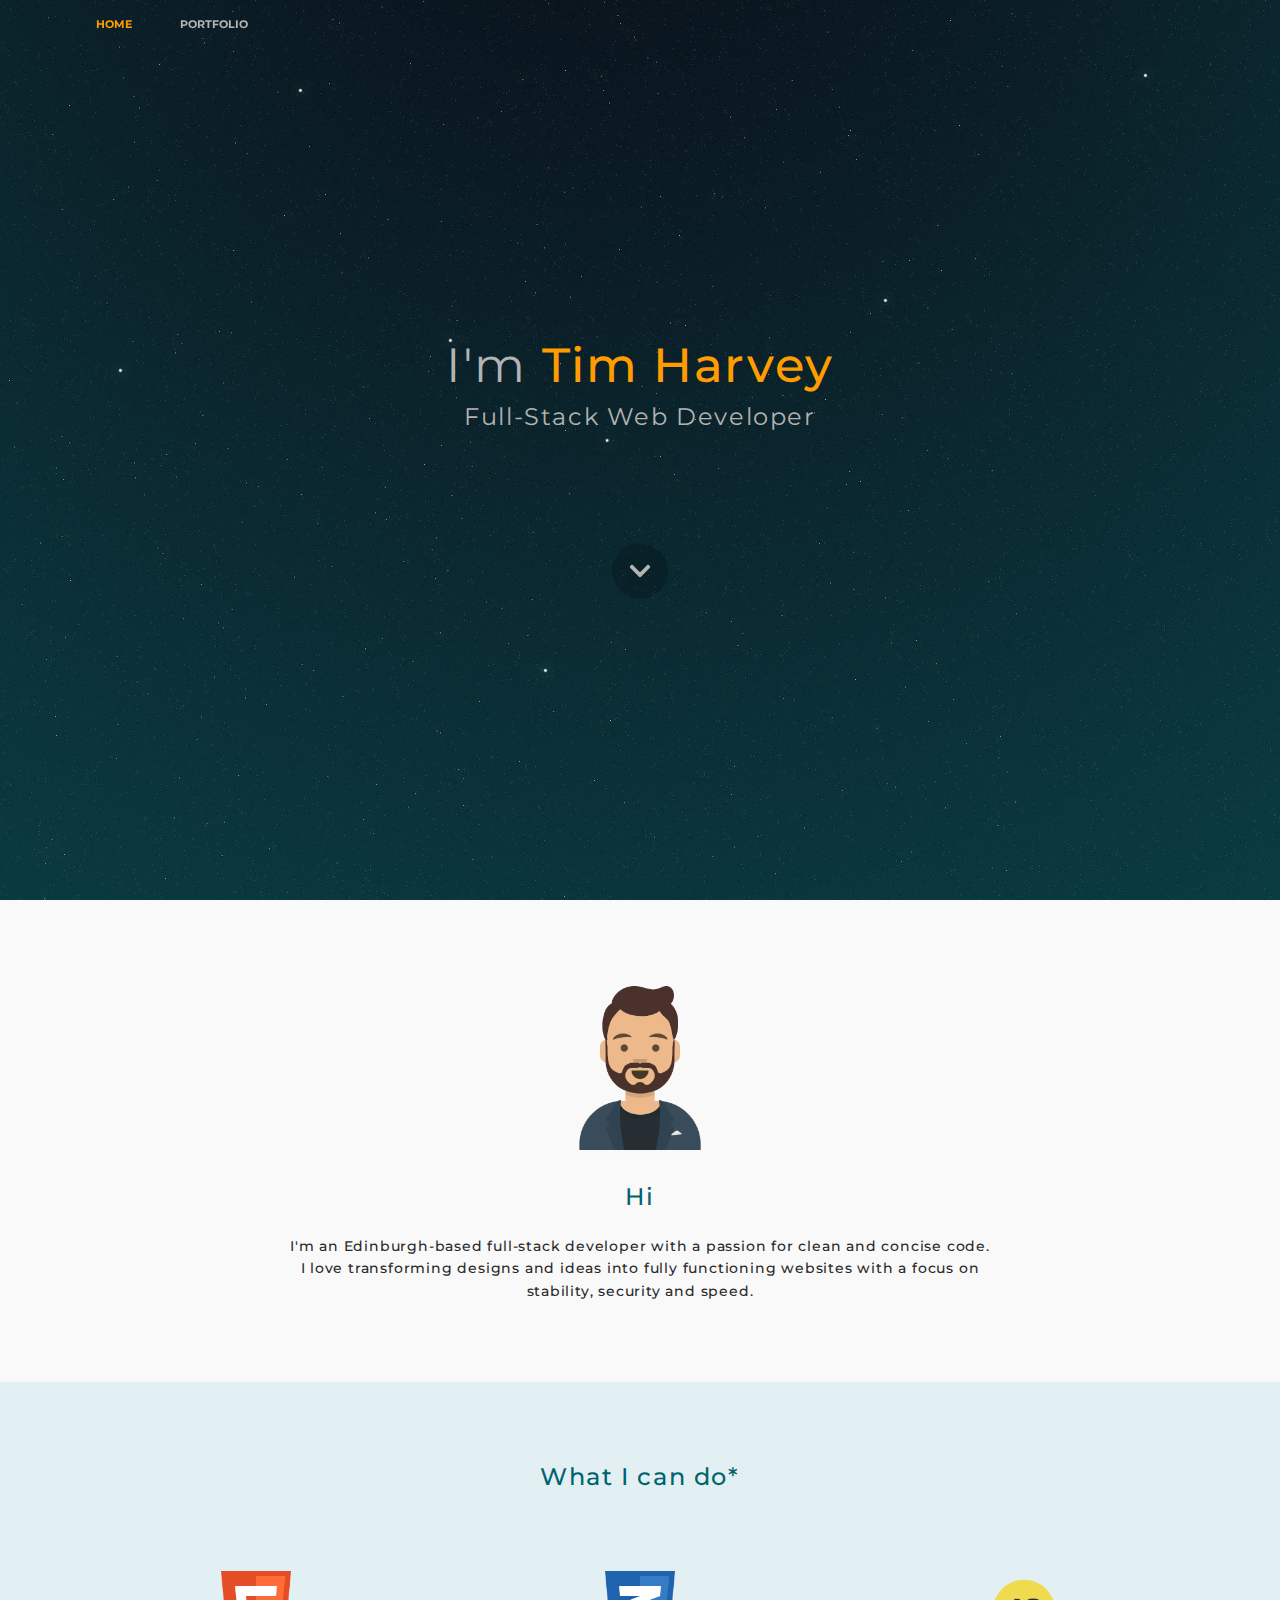
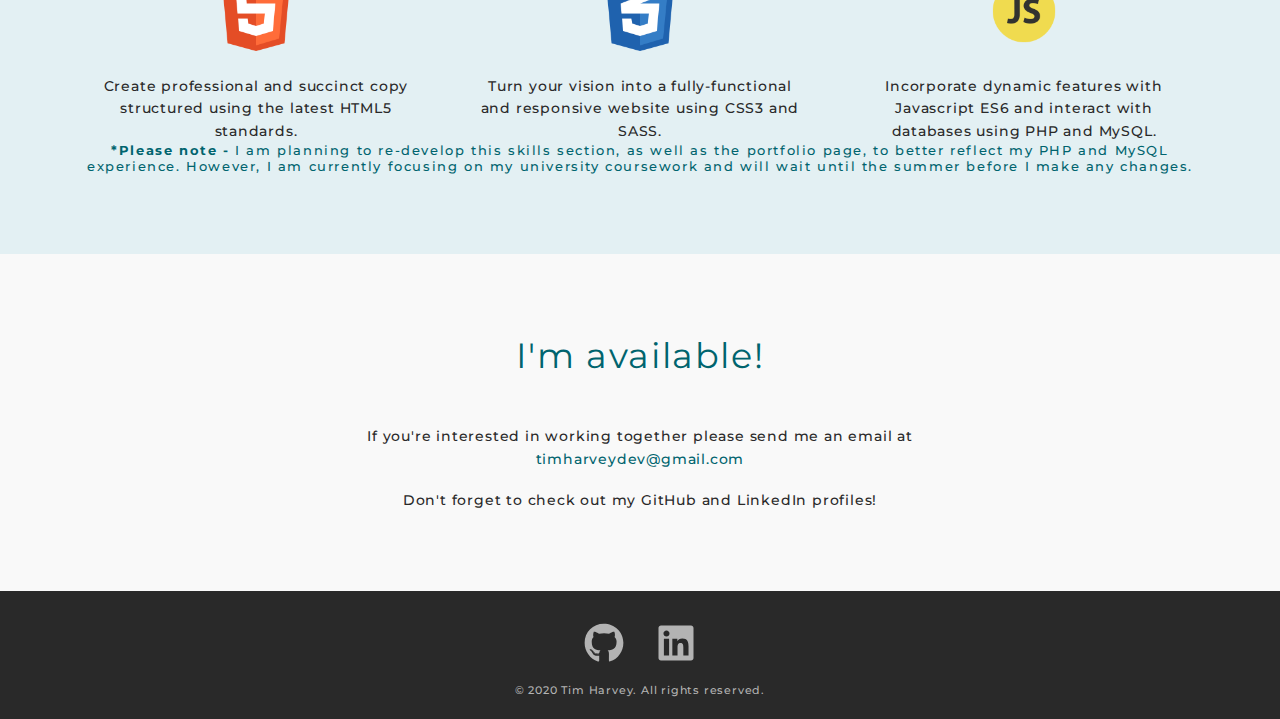
<file: index.html>
<!DOCTYPE html>
<html lang="en">
<head>
  <meta charset="UTF-8">
  <meta name="viewport" content="width=device-width, initial-scale=1.0">
  <title>Tim Harvey | Web Developer</title>
  <!-- FONTS -->
  <link href="https://fonts.googleapis.com/css?family=Montserrat:400,500&display=swap" rel="stylesheet">
  <!-- CSS -->
  <link rel="stylesheet" href="css/style.css">
  <!-- FAVICON -->
  <link rel='icon' href='img/avatar.png' type='image/x-icon'/>
</head>

<body onload="document.body.style.opacity='1'">
  <!-- NAVIGATION START -->
  <nav id="nav">
    <div class="container">
      <div class="flex-row">
        <div class="flex-column">

          <button type="button" class="burger-btn" onclick="toggleMenu()">
            <svg class="icon" viewBox="0 0 448 512">
              <path d="M16 132h416c8.837 0 16-7.163 16-16V76c0-8.837-7.163-16-16-16H16C7.163 60 0 67.163 0 76v40c0 8.837 7.163 16 16 16zm0 160h416c8.837 0 16-7.163 16-16v-40c0-8.837-7.163-16-16-16H16c-8.837 0-16 7.163-16 16v40c0 8.837 7.163 16 16 16zm0 160h416c8.837 0 16-7.163 16-16v-40c0-8.837-7.163-16-16-16H16c-8.837 0-16 7.163-16 16v40c0 8.837 7.163 16 16 16z"></path>
            </svg>
          </button>

          <ul id="nav-links">
            <li>
              <a href="#landing-page" class="current">Home</a>
            </li>
            <li>
              <a href="portfolio.html">Portfolio</a>
            </li>
          </ul>

        </div>
      </div>
    </div>
  </nav>
  <!-- NAVIGATION END -->

  <!-- LANDING PAGE START -->
  <section id="landing-page">
    <div class="container">
      <div class="flex-row">

        <div class="flex-column">
          <h1>I'm <span>Tim Harvey</span></h1>
          <h2>Full-Stack Web Developer</h2>

          <a href="#about" class="arrow-btn">
            <svg class="icon" viewBox="0 0 448 512">
              <path d="M207.029 381.476L12.686 187.132c-9.373-9.373-9.373-24.569 0-33.941l22.667-22.667c9.357-9.357 24.522-9.375 33.901-.04L224 284.505l154.745-154.021c9.379-9.335 24.544-9.317 33.901.04l22.667 22.667c9.373 9.373 9.373 24.569 0 33.941L240.971 381.476c-9.373 9.372-24.569 9.372-33.942 0z"></path>
            </svg>
          </a>
        </div>

      </div>
    </div>
  </section>
  <!-- LANDING PAGE END -->

  <!-- ABOUT START -->
  <section id="about">
    <div class="container">

      <div class="flex-row">
        <div class="flex-column">
          <img src="img/avatar.png" alt="Vector portrait of Tim Harvey" class="avatar">
          <h2>Hi</h2>
          <p>I'm an Edinburgh-based full-stack developer with a passion for clean and concise code. <br>I love transforming designs and ideas into fully functioning websites with a focus on stability, security and speed.</p>
        </div>
      </div>

    </div>
  </section>
  <!-- ABOUT END -->

  <!-- SKILLS START -->
  <section id="skills">
    <div class="container">

      <h2>What I can do*</h2>

      <div class="flex-row">
        <!-- HTML -->
        <div class="flex-column">
          <img src="img/icons/html.png" alt="HTML icon">
          <p>Create professional and succinct copy structured using the latest HTML5 standards.</p>
        </div>

        <!-- CSS -->
        <div class="flex-column">
          <img src="img/icons/css.png" alt="CSS icon">
          <p>Turn your vision into a fully-functional and responsive website using CSS3 and SASS.</p>
        </div>

        <!-- JS -->
        <div class="flex-column">
          <img src="img/icons/js.png" alt="Javascript icon">
          <p>Incorporate dynamic features with Javascript ES6 and interact with databases using PHP and MySQL.</p>
        </div>
      </div>

      <h5><b>*Please note - </b>I am planning to re-develop this skills section, as well as the portfolio page, to better reflect my PHP and MySQL experience. However, I am currently focusing on my university coursework and will wait until the summer before I make any changes.</h5>

    </div>
  </section>

  <!-- CONTACT START -->
  <section id="contact">
    <div class="container">
      <div class="flex-row">

        <div class="flex-column">
          <h1>I'm available!</h1>
          <p>If you're interested in working together please send me an email at <span>timharveydev@gmail.com</span></p>
          <br>
          <p>Don't forget to check out my GitHub and LinkedIn profiles!</p>
        </div>

      </div>
    </div>
  </section>
  <!-- CONTACT END -->

  <!-- FOOTER START -->
  <section id="footer">
    <div class="container">

      <div class="flex-row">
        <a href="https://github.com/timharveydev" target="_blank" class="social-media">
          <svg class="icon" viewBox="0 0 496 512">
            <path d="M165.9 397.4c0 2-2.3 3.6-5.2 3.6-3.3.3-5.6-1.3-5.6-3.6 0-2 2.3-3.6 5.2-3.6 3-.3 5.6 1.3 5.6 3.6zm-31.1-4.5c-.7 2 1.3 4.3 4.3 4.9 2.6 1 5.6 0 6.2-2s-1.3-4.3-4.3-5.2c-2.6-.7-5.5.3-6.2 2.3zm44.2-1.7c-2.9.7-4.9 2.6-4.6 4.9.3 2 2.9 3.3 5.9 2.6 2.9-.7 4.9-2.6 4.6-4.6-.3-1.9-3-3.2-5.9-2.9zM244.8 8C106.1 8 0 113.3 0 252c0 110.9 69.8 205.8 169.5 239.2 12.8 2.3 17.3-5.6 17.3-12.1 0-6.2-.3-40.4-.3-61.4 0 0-70 15-84.7-29.8 0 0-11.4-29.1-27.8-36.6 0 0-22.9-15.7 1.6-15.4 0 0 24.9 2 38.6 25.8 21.9 38.6 58.6 27.5 72.9 20.9 2.3-16 8.8-27.1 16-33.7-55.9-6.2-112.3-14.3-112.3-110.5 0-27.5 7.6-41.3 23.6-58.9-2.6-6.5-11.1-33.3 2.6-67.9 20.9-6.5 69 27 69 27 20-5.6 41.5-8.5 62.8-8.5s42.8 2.9 62.8 8.5c0 0 48.1-33.6 69-27 13.7 34.7 5.2 61.4 2.6 67.9 16 17.7 25.8 31.5 25.8 58.9 0 96.5-58.9 104.2-114.8 110.5 9.2 7.9 17 22.9 17 46.4 0 33.7-.3 75.4-.3 83.6 0 6.5 4.6 14.4 17.3 12.1C428.2 457.8 496 362.9 496 252 496 113.3 383.5 8 244.8 8zM97.2 352.9c-1.3 1-1 3.3.7 5.2 1.6 1.6 3.9 2.3 5.2 1 1.3-1 1-3.3-.7-5.2-1.6-1.6-3.9-2.3-5.2-1zm-10.8-8.1c-.7 1.3.3 2.9 2.3 3.9 1.6 1 3.6.7 4.3-.7.7-1.3-.3-2.9-2.3-3.9-2-.6-3.6-.3-4.3.7zm32.4 35.6c-1.6 1.3-1 4.3 1.3 6.2 2.3 2.3 5.2 2.6 6.5 1 1.3-1.3.7-4.3-1.3-6.2-2.2-2.3-5.2-2.6-6.5-1zm-11.4-14.7c-1.6 1-1.6 3.6 0 5.9 1.6 2.3 4.3 3.3 5.6 2.3 1.6-1.3 1.6-3.9 0-6.2-1.4-2.3-4-3.3-5.6-2z"></path>
          </svg>
        </a>

        <a href="https://www.linkedin.com/in/timharveydev/" target="_blank" class="social-media">
          <svg class="icon" viewBox="0 0 448 512">
            <path d="M416 32H31.9C14.3 32 0 46.5 0 64.3v383.4C0 465.5 14.3 480 31.9 480H416c17.6 0 32-14.5 32-32.3V64.3c0-17.8-14.4-32.3-32-32.3zM135.4 416H69V202.2h66.5V416zm-33.2-243c-21.3 0-38.5-17.3-38.5-38.5S80.9 96 102.2 96c21.2 0 38.5 17.3 38.5 38.5 0 21.3-17.2 38.5-38.5 38.5zm282.1 243h-66.4V312c0-24.8-.5-56.7-34.5-56.7-34.6 0-39.9 27-39.9 54.9V416h-66.4V202.2h63.7v29.2h.9c8.9-16.8 30.6-34.5 62.9-34.5 67.2 0 79.7 44.3 79.7 101.9V416z"></path>
          </svg>
        </a>
      </div>

      <p>&copy; 2020 Tim Harvey. All rights reserved.</p>

    </div>
  </section>
  <!-- FOOTER END -->

  <!-- JAVASCRIPT -->
  <script src="js/burger.js"></script>
  <script src="js/nav-home.js"></script>
</body>
</html>
</file>
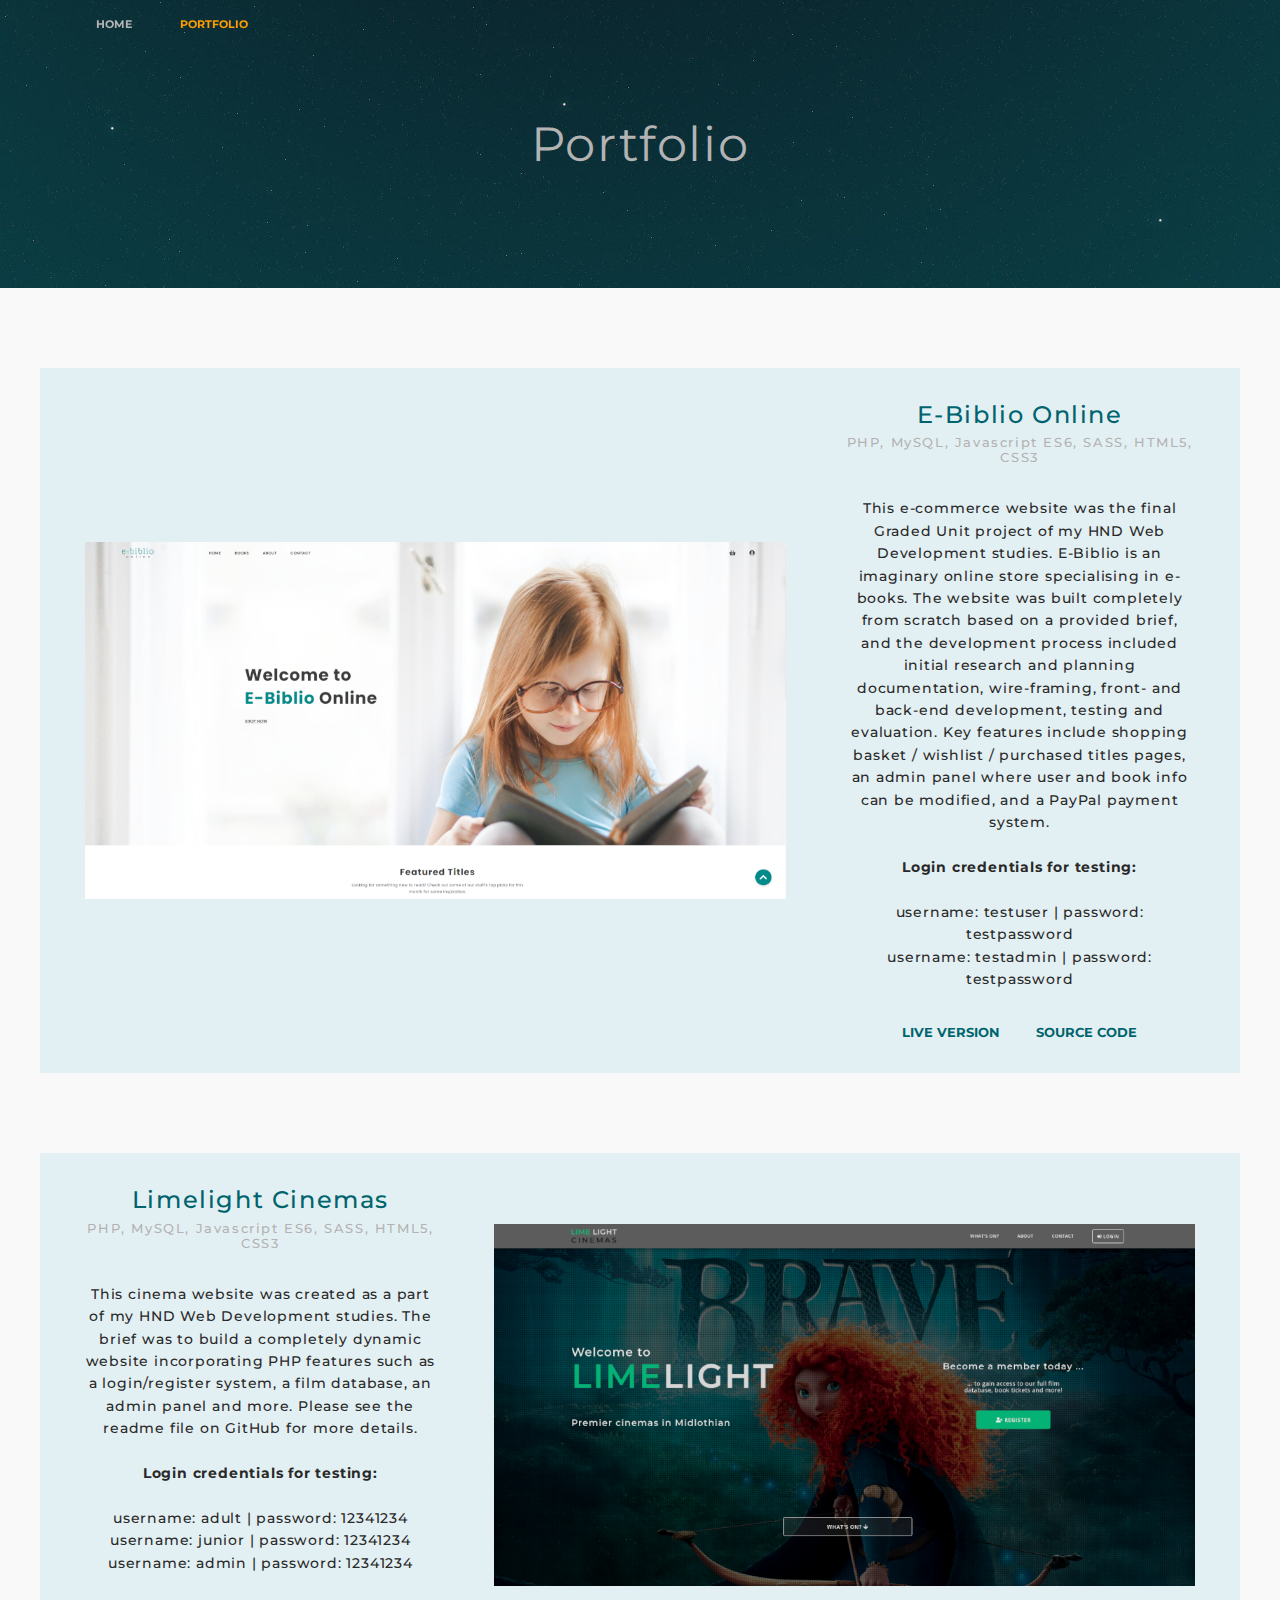
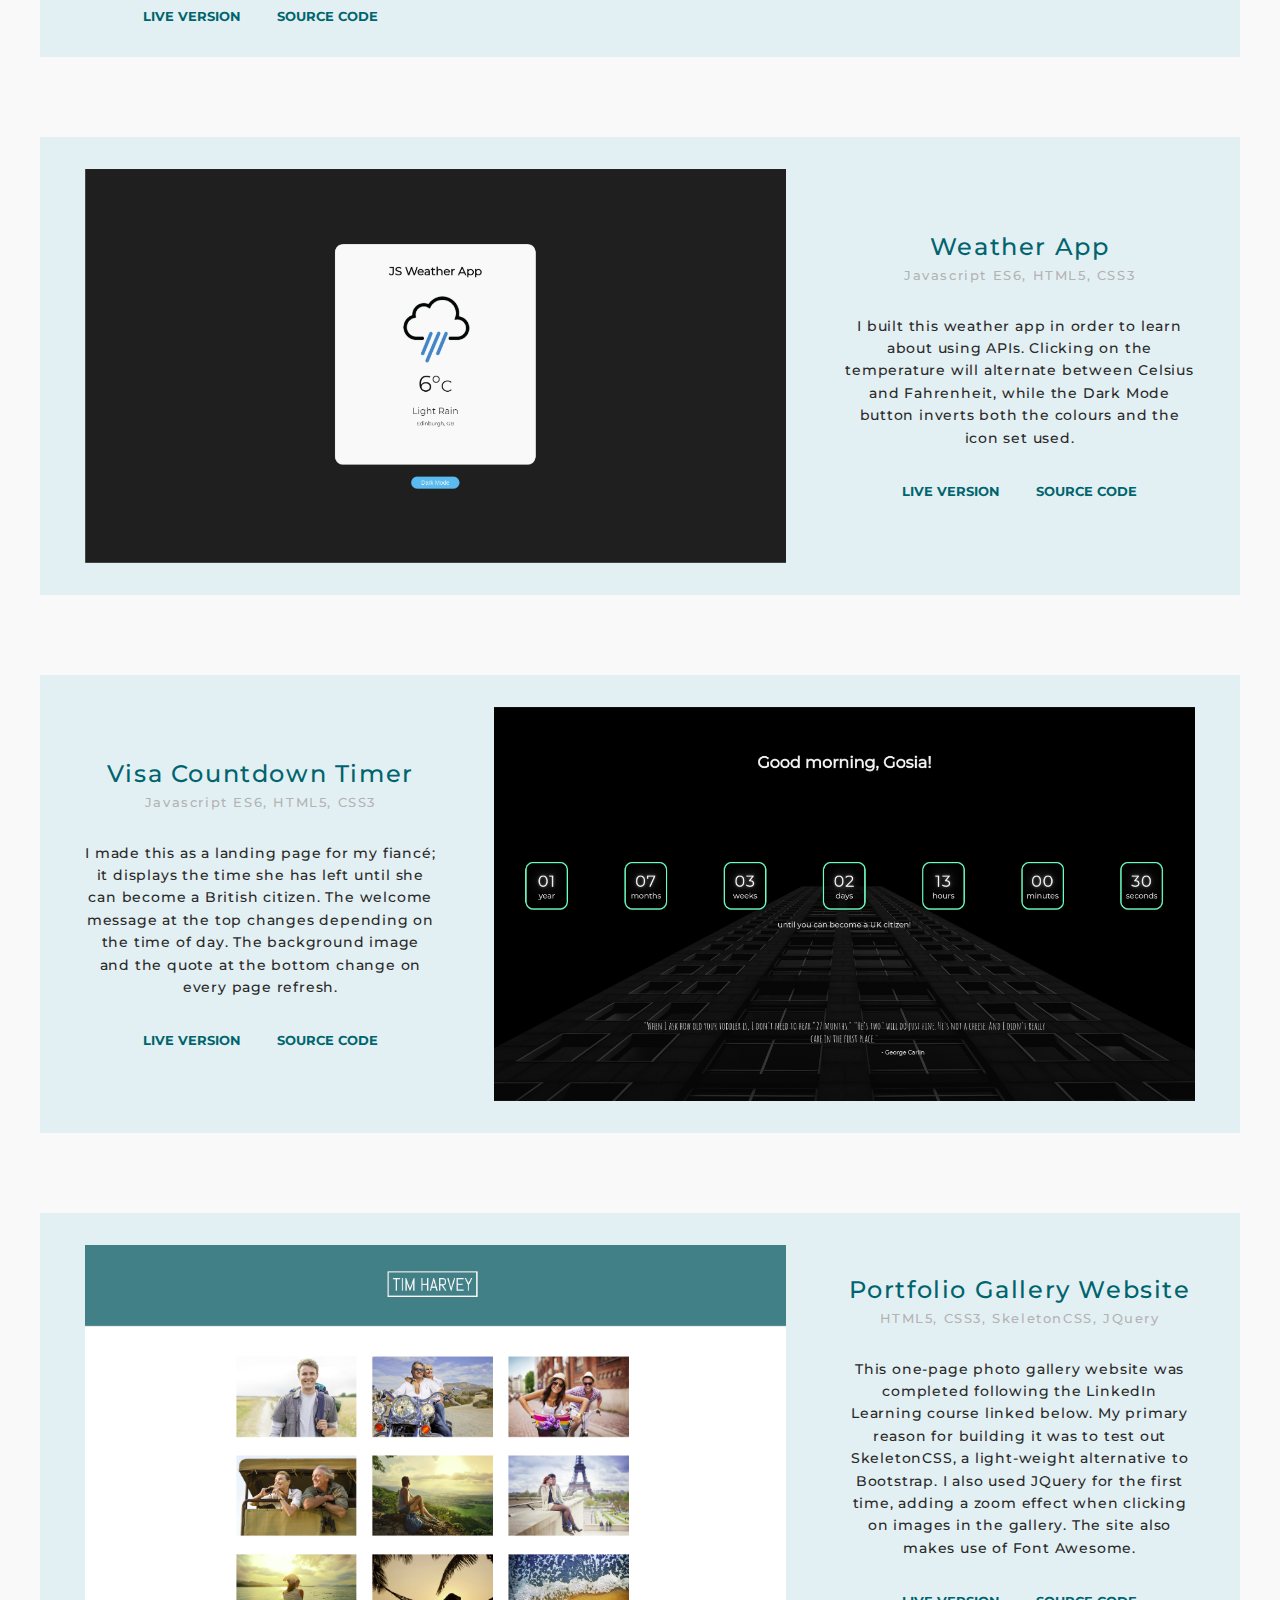
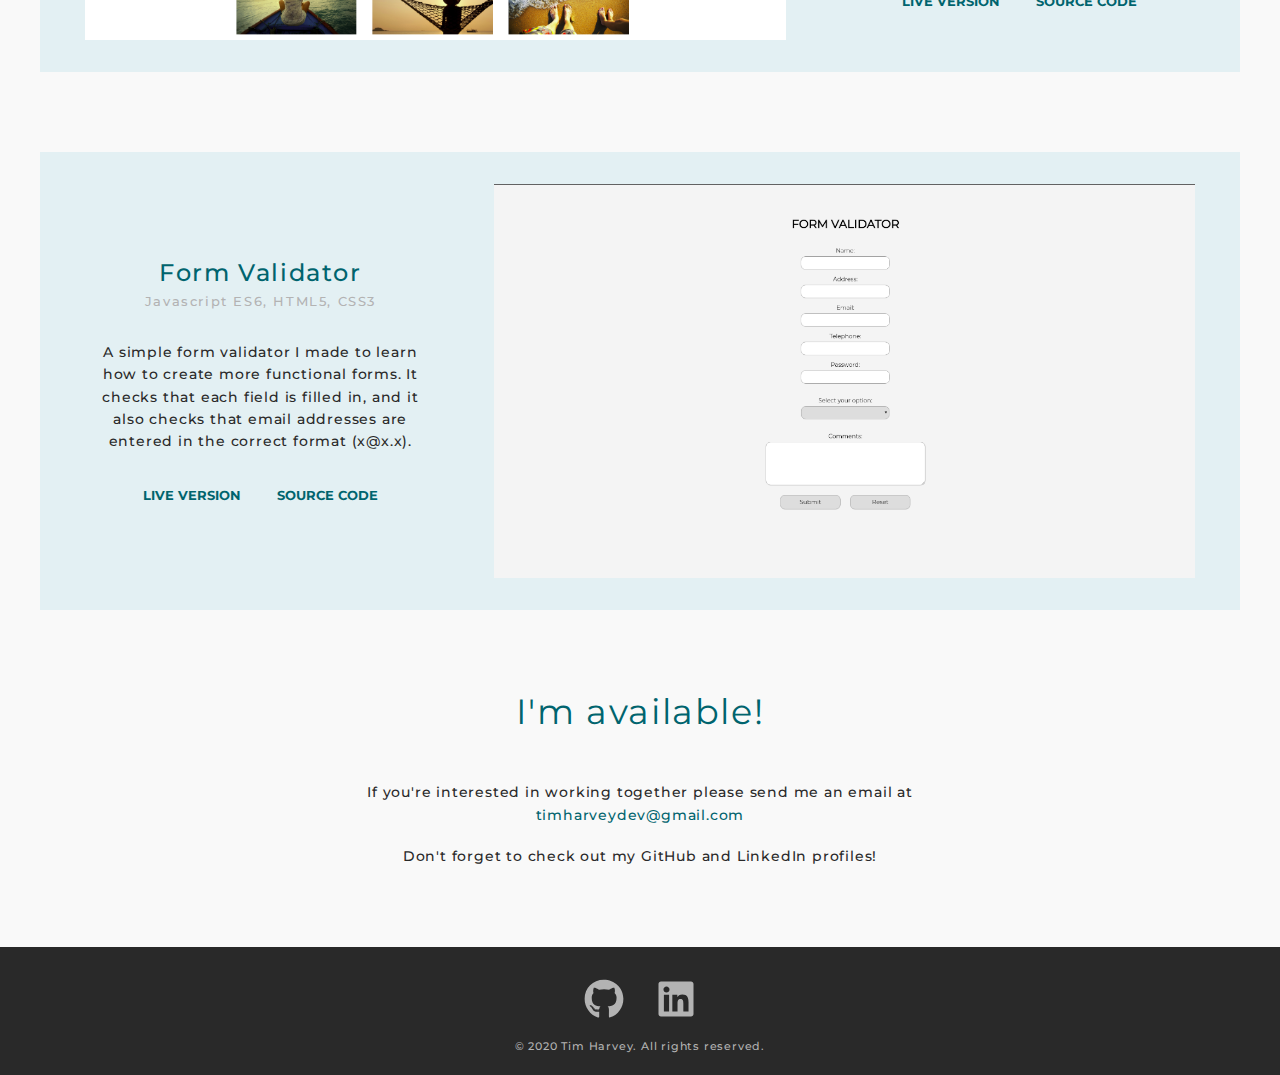
<file: portfolio.html>
<!DOCTYPE html>
<html lang="en">
<head>
  <meta charset="UTF-8">
  <meta name="viewport" content="width=device-width, initial-scale=1.0">
  <title>Tim Harvey | Portfolio</title>
  <!-- FONTS -->
  <link href="https://fonts.googleapis.com/css?family=Montserrat:400,500&display=swap" rel="stylesheet">
  <!-- CSS -->
  <link rel="stylesheet" href="css/style.css">
  <!-- FAVICON -->
  <link rel='icon' href='img/avatar.png' type='image/x-icon'/>
</head>

<body onload="document.body.style.opacity='1'">
  <!-- NAVIGATION START -->
  <nav id="nav">
    <div class="container">

      <button type="button" class="burger-btn" onclick="toggleMenu()">
        <svg class="icon" viewBox="0 0 448 512">
          <path d="M16 132h416c8.837 0 16-7.163 16-16V76c0-8.837-7.163-16-16-16H16C7.163 60 0 67.163 0 76v40c0 8.837 7.163 16 16 16zm0 160h416c8.837 0 16-7.163 16-16v-40c0-8.837-7.163-16-16-16H16c-8.837 0-16 7.163-16 16v40c0 8.837 7.163 16 16 16zm0 160h416c8.837 0 16-7.163 16-16v-40c0-8.837-7.163-16-16-16H16c-8.837 0-16 7.163-16 16v40c0 8.837 7.163 16 16 16z"></path>
        </svg>
      </button>

      <ul id="nav-links">
        <li>
          <a href="index.html">Home</a>
        </li>
        <li>
          <a href="#" class="current">Portfolio</a>
        </li>
      </ul>

    </div>
  </nav>
  <!-- NAVIGATION END -->

  <!-- BANNER START -->
  <section id="banner">
    <div class="container">
      <div class="flex-row">

        <h1>Portfolio</h1>

      </div>
    </div>
  </section>
  <!-- BANNER END -->

  <!-- PROJECTS START -->
  <section id="projects">
    <div class="flex-column">

      <!-- E-Biblio Online -->
      <div class="project-box">
        <img src="./img/projects/e-biblio.png" alt="Screenshot of the E-Biblio Online website">
        <div class="info-wrapper flex-column">
          <h2>E-Biblio Online</h2>
          <h3>PHP, MySQL, Javascript ES6, SASS, HTML5, CSS3</h3>
          <p>This e-commerce website was the final Graded Unit project of my HND Web Development studies. E-Biblio is an imaginary online store specialising in e-books. The website was built completely from scratch based on a provided brief, and the development process included initial research and planning documentation, wire-framing, front- and back-end development, testing and evaluation. Key features include shopping basket / wishlist / purchased titles pages, an admin panel where user and book info can be modified, and a PayPal payment system.
          <br><br>
          <strong>Login credentials for testing:</strong>
          <br><br>
          username: testuser | password: testpassword
          <br>
          username: testadmin | password: testpassword
          </p>
          <div class="link-wrapper">
            <a href="http://webdev.edinburghcollege.ac.uk/~HNCWEBMR4/e-biblio-online/index.php" target="_blank">Live version</a>
            <a href="https://github.com/timharveydev/e-biblio-online" target="_blank">Source code</a>
          </div>
        </div>
      </div>
      
      <!-- Limelight Cinemas -->
      <div class="project-box reverse-flex">
        <img src="./img/projects/limelight.png" alt="Screenshot of the Limelight Cinemas website">
        <div class="info-wrapper flex-column">
          <h2>Limelight Cinemas</h2>
          <h3>PHP, MySQL, Javascript ES6, SASS, HTML5, CSS3</h3>
          <p>This cinema website was created as a part of my HND Web Development studies. The brief was to build a completely dynamic website incorporating PHP features such as a login/register system, a film database, an admin panel and more. Please see the readme file on GitHub for more details.
          <br><br>
          <strong>Login credentials for testing:</strong>
          <br><br>
          username: adult | password: 12341234
          <br>
          username: junior | password: 12341234
          <br>
          username: admin | password: 12341234
          </p>
          <div class="link-wrapper">
            <a href="http://webdev.edinburghcollege.ac.uk/~HNCWEBMR4/limelight-cinemas/index.php" target="_blank">Live version</a>
            <a href="https://github.com/timharveydev/limelight-cinemas" target="_blank">Source code</a>
          </div>
        </div>
      </div>

      <!-- Weather App -->
      <div class="project-box">
        <img src="./img/projects/weather.png" alt="Screenshot of the Weather App project">
        <div class="info-wrapper flex-column">
          <h2>Weather App</h2>
          <h3>Javascript ES6, HTML5, CSS3</h3>
          <p>I built this weather app in order to learn about using APIs. Clicking on the temperature will alternate between Celsius and Fahrenheit, while the Dark Mode button inverts both the colours and the icon set used.</p>
          <div class="link-wrapper">
            <a href="https://timharveydev.github.io/weather-app/" target="_blank">Live version</a>
            <a href="https://github.com/timharveydev/weather-app" target="_blank">Source code</a>
          </div>
        </div>
      </div>

      <!-- Visa Countdown Timer -->
      <div class="project-box reverse-flex">
        <img src="./img/projects/countdown.png" alt="Screenshot of the Visa Countdown Timer project">
        <div class="info-wrapper flex-column">
          <h2>Visa Countdown Timer</h2>
          <h3>Javascript ES6, HTML5, CSS3</h3>
          <p>I made this as a landing page for my fiancé; it displays the time she has left until she can become a British citizen. The welcome message at the top changes depending on the time of day. The background image and the quote at the bottom change on every page refresh.</p>
          <div class="link-wrapper">
            <a href="https://timharveydev.github.io/visa-countdown-timer/" target="_blank">Live version</a>
            <a href="https://github.com/timharveydev/visa-countdown-timer" target="_blank">Source code</a>
          </div>
        </div>
      </div>

      <!-- Portfolio Gallery Site -->
      <div class="project-box">
        <img src="./img/projects/ll-portfolio-site.png" alt="Screenshot of the Portfolio Gallery website project">
        <div class="info-wrapper flex-column">
          <h2>Portfolio Gallery Website</h2>
          <h3>HTML5, CSS3, SkeletonCSS, JQuery</h3>
          <p>This one-page photo gallery website was completed following the LinkedIn Learning course linked below. My primary reason for building it was to test out SkeletonCSS, a light-weight alternative to Bootstrap. I also used JQuery for the first time, adding a zoom effect when clicking on images in the gallery. The site also makes use of Font Awesome.</p>
          <div class="link-wrapper">
            <a href="https://timharveydev.github.io/linkedin-learning-portfolio-site/" target="_blank">Live version</a>
            <a href="https://github.com/timharveydev/linkedin-learning-portfolio-site" target="_blank">Source code</a>
          </div>
        </div>
      </div>

      <!-- Forum Validator -->
      <div class="project-box reverse-flex">
        <img src="./img/projects/form-validator.png" alt="Screenshot of the Form Validator project">
        <div class="info-wrapper flex-column">
          <h2>Form Validator</h2>
          <h3>Javascript ES6, HTML5, CSS3</h3>
          <p>A simple form validator I made to learn how to create more functional forms. It checks that each field is filled in, and it also checks that email addresses are entered in the correct format (x@x.x).</p>
          <div class="link-wrapper">
            <a href="https://timharveydev.github.io/form-validator/" target="_blank">Live version</a>
            <a href="https://github.com/timharveydev/form-validator" target="_blank">Source code</a>
          </div>
        </div>
      </div>

    </div>
  </section>
  <!-- PROJECTS END -->

  <!-- CONTACT START -->
  <section id="contact">
    <div class="container">
      <div class="flex-row">

        <div class="flex-column">
          <h1>I'm available!</h1>
          <p>If you're interested in working together please send me an email at <span>timharveydev@gmail.com</span></p>
          <br>
          <p>Don't forget to check out my GitHub and LinkedIn profiles!</p>
        </div>

      </div>
    </div>
  </section>
  <!-- CONTACT END -->

  <!-- FOOTER START -->
  <section id="footer">
    <div class="container">

      <div class="flex-row">
        <a href="https://github.com/timharveydev" target="_blank" class="social-media">
          <svg class="icon" viewBox="0 0 496 512">
            <path d="M165.9 397.4c0 2-2.3 3.6-5.2 3.6-3.3.3-5.6-1.3-5.6-3.6 0-2 2.3-3.6 5.2-3.6 3-.3 5.6 1.3 5.6 3.6zm-31.1-4.5c-.7 2 1.3 4.3 4.3 4.9 2.6 1 5.6 0 6.2-2s-1.3-4.3-4.3-5.2c-2.6-.7-5.5.3-6.2 2.3zm44.2-1.7c-2.9.7-4.9 2.6-4.6 4.9.3 2 2.9 3.3 5.9 2.6 2.9-.7 4.9-2.6 4.6-4.6-.3-1.9-3-3.2-5.9-2.9zM244.8 8C106.1 8 0 113.3 0 252c0 110.9 69.8 205.8 169.5 239.2 12.8 2.3 17.3-5.6 17.3-12.1 0-6.2-.3-40.4-.3-61.4 0 0-70 15-84.7-29.8 0 0-11.4-29.1-27.8-36.6 0 0-22.9-15.7 1.6-15.4 0 0 24.9 2 38.6 25.8 21.9 38.6 58.6 27.5 72.9 20.9 2.3-16 8.8-27.1 16-33.7-55.9-6.2-112.3-14.3-112.3-110.5 0-27.5 7.6-41.3 23.6-58.9-2.6-6.5-11.1-33.3 2.6-67.9 20.9-6.5 69 27 69 27 20-5.6 41.5-8.5 62.8-8.5s42.8 2.9 62.8 8.5c0 0 48.1-33.6 69-27 13.7 34.7 5.2 61.4 2.6 67.9 16 17.7 25.8 31.5 25.8 58.9 0 96.5-58.9 104.2-114.8 110.5 9.2 7.9 17 22.9 17 46.4 0 33.7-.3 75.4-.3 83.6 0 6.5 4.6 14.4 17.3 12.1C428.2 457.8 496 362.9 496 252 496 113.3 383.5 8 244.8 8zM97.2 352.9c-1.3 1-1 3.3.7 5.2 1.6 1.6 3.9 2.3 5.2 1 1.3-1 1-3.3-.7-5.2-1.6-1.6-3.9-2.3-5.2-1zm-10.8-8.1c-.7 1.3.3 2.9 2.3 3.9 1.6 1 3.6.7 4.3-.7.7-1.3-.3-2.9-2.3-3.9-2-.6-3.6-.3-4.3.7zm32.4 35.6c-1.6 1.3-1 4.3 1.3 6.2 2.3 2.3 5.2 2.6 6.5 1 1.3-1.3.7-4.3-1.3-6.2-2.2-2.3-5.2-2.6-6.5-1zm-11.4-14.7c-1.6 1-1.6 3.6 0 5.9 1.6 2.3 4.3 3.3 5.6 2.3 1.6-1.3 1.6-3.9 0-6.2-1.4-2.3-4-3.3-5.6-2z"></path>
          </svg>
        </a>

        <a href="https://www.linkedin.com/in/timharveydev/" target="_blank" class="social-media">
          <svg class="icon" viewBox="0 0 448 512">
            <path d="M416 32H31.9C14.3 32 0 46.5 0 64.3v383.4C0 465.5 14.3 480 31.9 480H416c17.6 0 32-14.5 32-32.3V64.3c0-17.8-14.4-32.3-32-32.3zM135.4 416H69V202.2h66.5V416zm-33.2-243c-21.3 0-38.5-17.3-38.5-38.5S80.9 96 102.2 96c21.2 0 38.5 17.3 38.5 38.5 0 21.3-17.2 38.5-38.5 38.5zm282.1 243h-66.4V312c0-24.8-.5-56.7-34.5-56.7-34.6 0-39.9 27-39.9 54.9V416h-66.4V202.2h63.7v29.2h.9c8.9-16.8 30.6-34.5 62.9-34.5 67.2 0 79.7 44.3 79.7 101.9V416z"></path>
          </svg>
        </a>
      </div>

      <p>&copy; 2020 Tim Harvey. All rights reserved.</p>

    </div>
  </section>
  <!-- FOOTER END -->

  <!-- JAVASCRIPT -->
  <script src="js/burger.js"></script>
  <script src="js/nav-portfolio.js"></script>
</body>
</html>
</file>
<file: css/style.css>
@import url("variables.css");


/* RESETS & DEFAULTS*/
* {
  margin: 0;
  padding: 0;
  box-sizing: border-box;
}

html {
  scroll-behavior: smooth;
  background-color: var(--color-bg-grey);
}

body {
  font-family: var(--font-default);
  font-weight: 500;
  color: var(--color-dark-grey);
  background-color: #f9f9f9;
  /*Required for fade-in effect*/
  opacity: 0;
  transition: 200ms ease opacity;
}

@media only screen and (max-width: 1024px) {
  body::-webkit-scrollbar {
    display: none;
  }
}

h1 {
  font-size: 2.2rem;
  font-weight: 400;
  letter-spacing: 0.1rem;
  color: var(--color-primary);
  text-align: center;
}

h2, h3, h4, h5, h6 {
  font-weight: 500;
  letter-spacing: 0.1rem;
  color: var(--color-primary);
  text-align: center;
}

p {
  letter-spacing: 0.05rem;
  line-height: 1.4rem;
  font-size: 0.9rem;
}

ul {
  list-style: none;
}

a {
  text-decoration: none;
  color: var(--color-primary);
  transition: 200ms;
  cursor: pointer;
  -webkit-tap-highlight-color: transparent;
}

a:hover, a:active, a:focus {
  color: var(--color-secondary);
  outline: none;
}

svg {
  width: 100%;
  height: 100%;
}

.container {
  width: 90%;
  height: 100%;
  margin: 0 auto;
}

.flex-row {
  display: flex;
  flex-wrap: wrap;
  width: 100%;
}

.flex-column {
  display: flex;
  flex-direction: column;
}

.icon {
  fill: var(--color-light-grey);
  transition: 200ms;
  cursor: pointer;
}

.icon:hover, .icon:focus, .icon:active {
  fill: var(--color-secondary);
}





/* NAVIGATION */
#nav {
  position: fixed;
  top: 0;
  left: 0;
  width: 100%;
}

#nav.scroll {
  background: url("../img/background.jpg") center bottom no-repeat;
  background-size: cover;
}

#nav .burger-btn {
  width: 1.5rem;
  height: 1.5rem;
  margin: 5vw 0;
  background: none;
  border: none;
}

#nav .burger-btn:focus {
  outline: none;
}

#nav-links {
  display: block;
  height: 0;
  overflow: hidden;
}

#nav-links li {
  padding: 0.5rem 0 1.2rem 0;
}

#nav-links li a {
  color: var(--color-light-grey);
  padding: 0.5rem 0 1.2rem 0;
  text-transform: uppercase;
  font-size: 0.9rem;
}

#nav-links li a:hover, #nav-links li a:active, #nav-links li a:focus {
  color: var(--color-secondary);
  outline: none;
}

#nav-links li a.current {
  color: var(--color-secondary);
}

@media only screen and (min-width: 1024px) {
  #nav .burger-btn {
    display: none;
  }

  #nav .container {
    width: 85%;
  }

  #nav-links {
    display: flex;
    align-items: center;
    height: 3rem;
  }

  #nav-links li {
    padding: 0;
    margin-right: 2rem;
  }

  #nav-links li a {
    padding: 1rem 1rem 1rem 0;
    font-size: 0.7rem;
    font-weight: 700;
    line-height: 1.4rem;
  }
}





/* LANDING PAGE */
#landing-page {
  max-width: 100vw;
  height: 100vh;
  background: url("../img/background.jpg") center bottom no-repeat;
  background-size: cover;
}

#landing-page .flex-row {
  height: 100%;
  justify-content: center;
  align-items: center;
}

#landing-page .flex-column {
  align-items: center;
}

#landing-page h1 {
  padding-top: 2.2rem;
  margin-bottom: 0.5rem;
  color: var(--color-light-grey);
}

#landing-page span {
  color: var(--color-secondary);
  font-weight: 500;
}

#landing-page h2 {
  font-size: 1.1rem;
  font-weight: 400;
  margin-bottom: 7rem;
  color: var(--color-light-grey);
}

#landing-page .arrow-btn {
  width: 3.5rem;
  height: 3.5rem;
  padding: 1rem;
  background-color: rgba(0, 0, 0, 0.2);
  border-radius: 50%;
  transition: 150ms;
}

#landing-page .arrow-btn:hover {
  background-color: rgba(0, 0, 0, 0.3);
}

#landing-page .arrow-btn:hover svg {
  fill: var(--color-secondary);
}

@media only screen and (min-width: 1024px) {
  #landing-page h1 {
    font-size: 3rem;
  }

  #landing-page h2 {
    font-size: 1.5rem;
  }

  #landing-page .arrow-btn {
    z-index: 10;
  }
}





/* ABOUT */
#about {
  padding: 5rem 0;
}

#about .flex-row {
  justify-content: center;
}

#about .flex-column {
  align-items: center;
}

#about .avatar {
  width: 10rem;
  margin-bottom: 2rem;
}

#about h2 {
  margin-bottom: 1.5rem;
}

#about p {
  text-align: center;
  max-width: 45rem;
}





/* SKILLS */
#skills {
  padding: 5rem 0;
  background-color: var(--color-bg-grey);
}

#skills .flex-row {
  justify-content: space-around;
}

#skills .flex-column {
  align-items: center;
  padding-top: 5rem;
}

#skills img {
  width: 5rem;
  margin-bottom: 1.5rem;
}

#skills p {
  text-align: center;
  max-width: 20rem;
}





/* PORTFOLIO BANNER */
#banner {
  max-width: 100vw;
  height: 12rem;
  background: url("../img/background.jpg") center bottom no-repeat;
  background-size: cover;
}

#banner .flex-row {
  height: 100%;
  justify-content: center;
  align-items: center;
}

#banner h1 {
  color: var(--color-light-grey);
}

@media only screen and (min-width: 1024px) {
  #banner {
    height: 18rem;
  }

  #banner h1 {
    font-size: 3rem;
  }
}





/* PROJECTS */
#projects .flex-column {
  align-items: center;
}

#projects .project-box {
  padding: 1rem;
  margin-top: 1.5rem;
  max-width: 1200px;
  background-color: var(--color-bg-grey);
}

#projects .project-box img {
  padding: 1rem 0;
  max-width: 100%;
}

#projects .info-wrapper {
  padding: 1rem 0;
}

#projects .info-wrapper h2 {
  margin-bottom: 0.4rem;
}

#projects .info-wrapper h3 {
  color: var(--color-light-grey);
  font-size: 0.8rem;
  margin-bottom: 2rem;
}

#projects .info-wrapper p {
  text-align: center;
  margin-bottom: 2rem;
}

#projects .info-wrapper .link-wrapper a {
  font-size: 0.8rem;
  text-transform: uppercase;
  font-weight: 700;
  padding: 0 1rem;
}

@media only screen and (min-width: 768px) {
  #projects .project-box {
    width: 95%;
    margin-top: 3rem;
  }
}

@media only screen and (min-width: 1024px) {

  #projects .project-box {
    margin-top: 5rem;
    display: flex;
    justify-content: space-around;
    align-items: center;
  }

  #projects .project-box.reverse-flex {
    flex-direction: row-reverse;
  }

  #projects .project-box img {
    width: 60%;
  }

  #projects .info-wrapper {
    width: 30%;
  }
}





/* CONTACT */
#contact {
  padding: 5rem 0;
}

#contact .flex-row {
  justify-content: center;
}

#contact .flex-column {
  align-items: center;
}

#contact h1 {
  margin-bottom: 3rem;
}

#contact p {
  max-width: 45rem;
  text-align: center;
}

#contact span {
  color: var(--color-primary);
}





/* FOOTER */
#footer {
  height: 8rem;
  max-width: 100vw;
  background-color: var(--color-dark-grey);
  padding: 1rem 0;
}

#footer .flex-row {
  justify-content: center;
}

#footer .social-media {
  width: 2.5rem;
  height: 2.5rem;
  margin: 1rem;
}

#footer p {
  color: var(--color-light-grey);
  font-size: 0.7rem;
  text-align: center;
}
</file>
